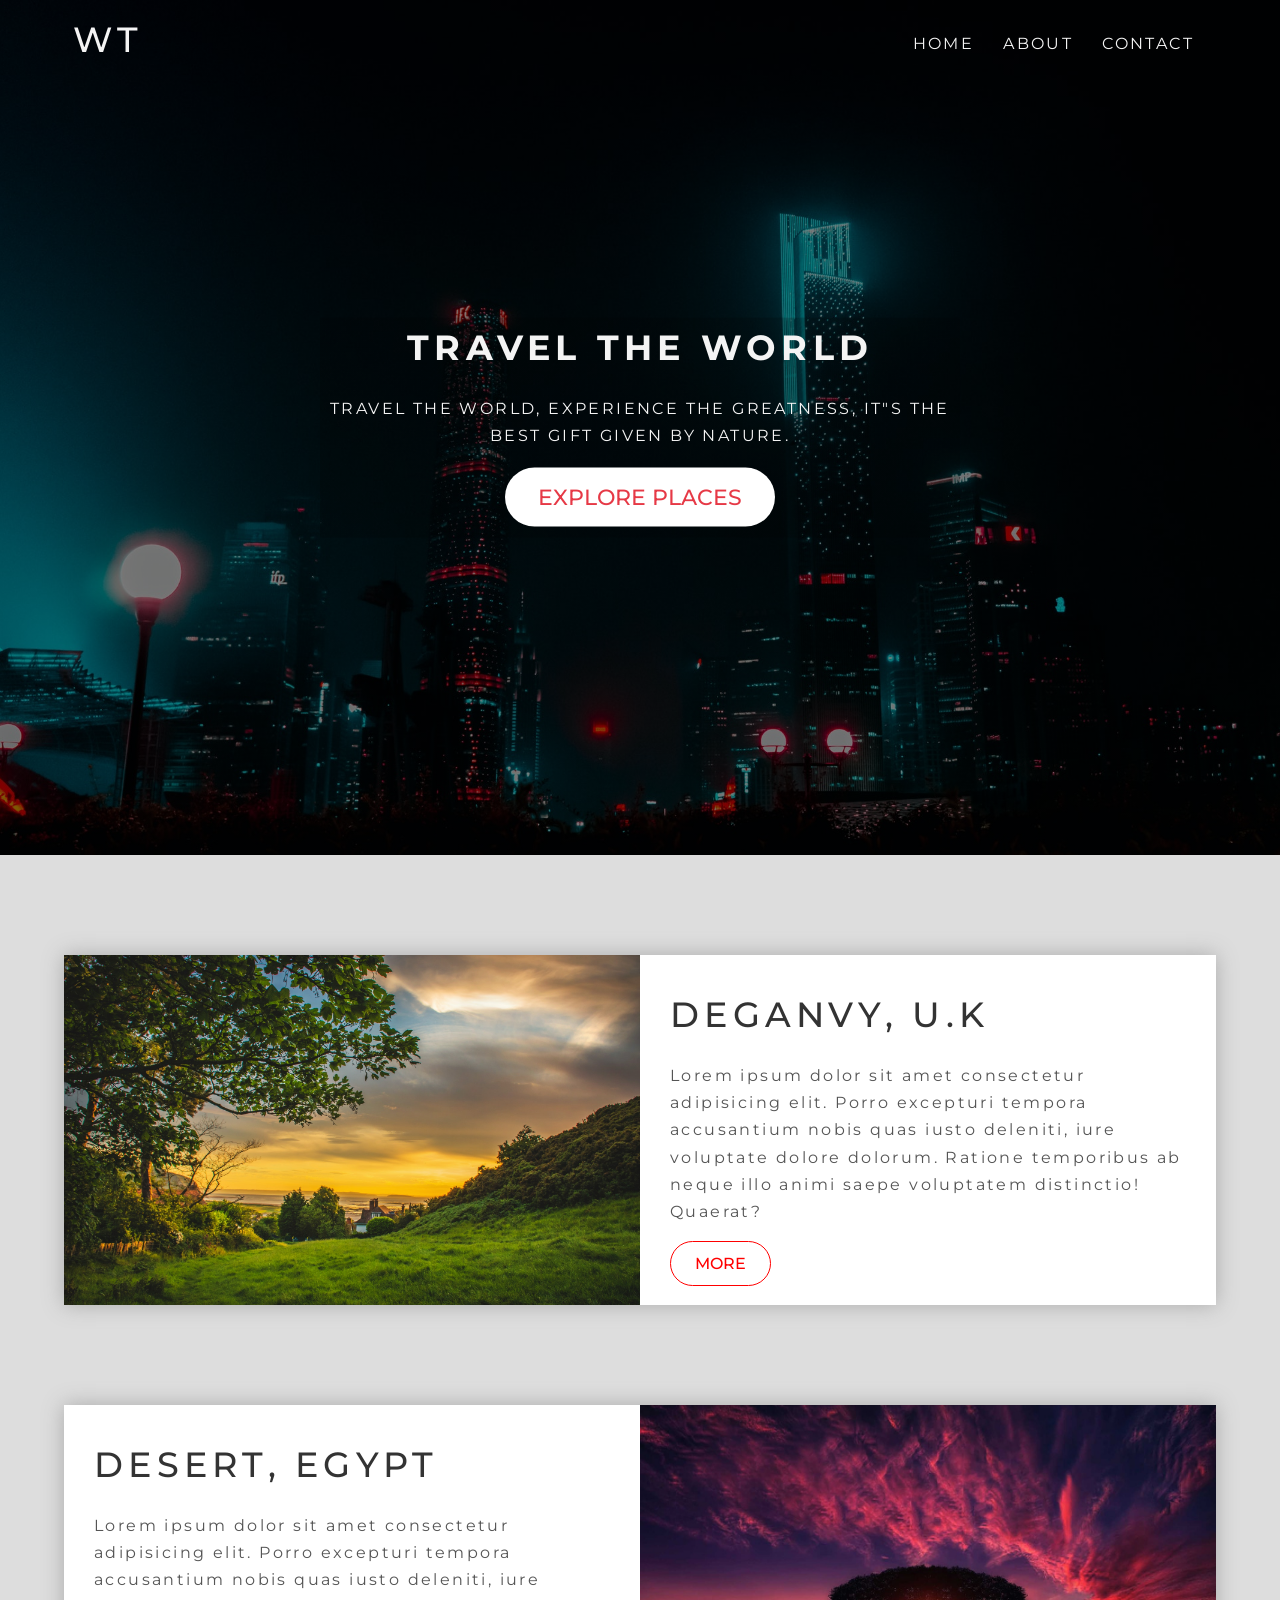
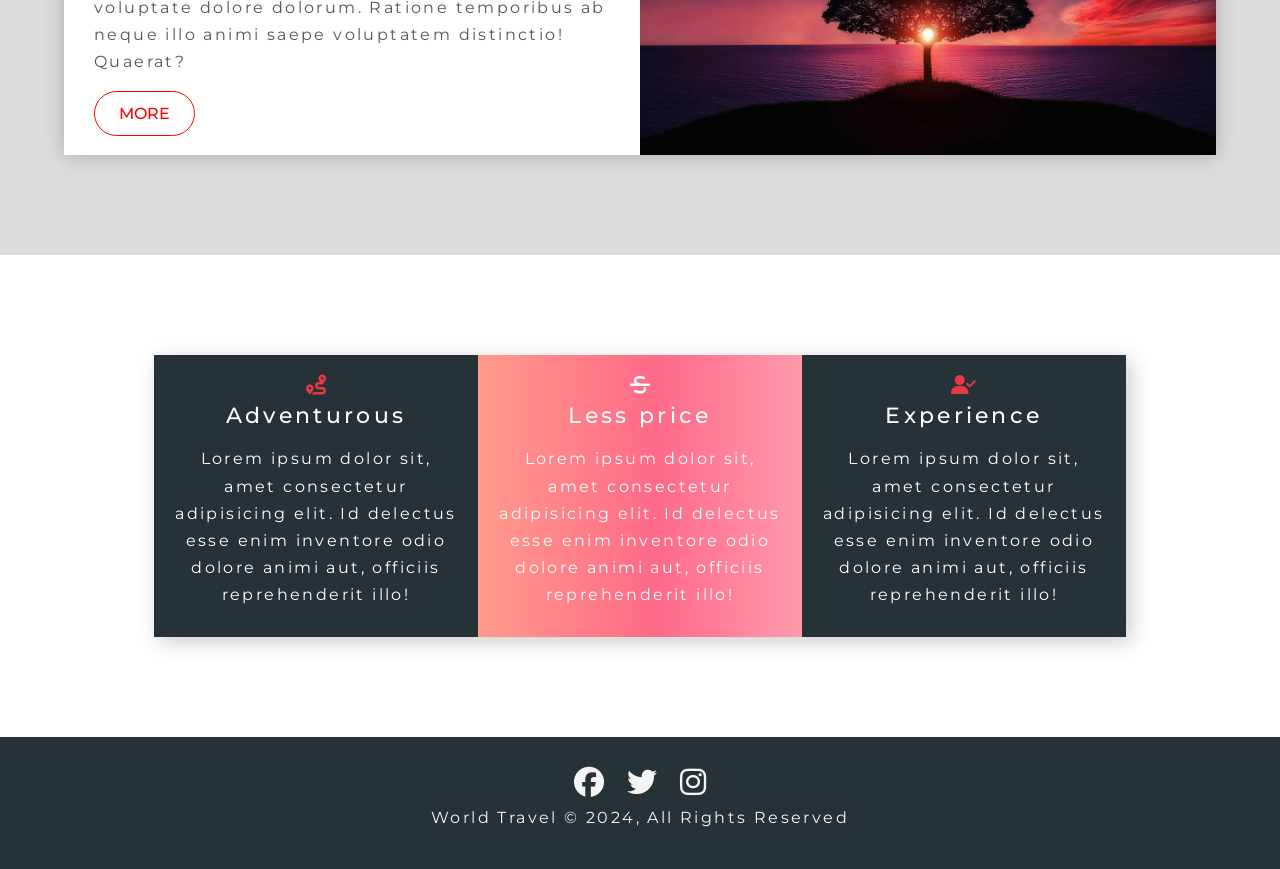
<file: index.html>
<!DOCTYPE html>
<html lang="en">
<head>
  <meta charset="UTF-8">
  <meta name="viewport" content="width=device-width, initial-scale=1.0">
  <title>TRAVEL WEBSITE | WELCOME</title>
  <link rel="stylesheet" href="./css/style.css">
  <link rel="stylesheet" href="https://cdnjs.cloudflare.com/ajax/libs/font-awesome/6.6.0/css/all.min.css" integrity="sha512-Kc323vGBEqzTmouAECnVceyQqyqdsSiqLQISBL29aUW4U/M7pSPA/gEUZQqv1cwx4OnYxTxve5UMg5GT6L4JJg==" crossorigin="anonymous" referrerpolicy="no-referrer" />
</head>
<body>
  <header class="header">
      <nav class="navbar">
        <div class="container">
          <h1 class="logo lg-heading text-light">WT</h1>
          <ul class="nav-items">
            <li class="nav-item"><a href="./index.html">Home</a></li>
            <li class="nav-item"><a href="./about.html">About</a></li>
            <li class="nav-item"><a href="./contact.html">Contact</a></li>
          </ul>
        </div>
        </nav>
        <div class="header-content">
          <h1 class="lg-heading text-light">
            Travel the world
          </h1>
          <p class="text-light">travel the world, experience the greatness, it"s the best gift given by nature.</p>
          <a href="#explore-places" class="btn btn-primary text-red md-heading">Explore Places</a>
        </div>
  </header>

  <section id="explore-places" class="showcase">
    <div class="container">
      <div class="row row1">
        <div class="img-box">
          <img src="./img/showcase-photo3.jpg" alt="">
        </div>
        <div class="text-box">
          <h2 class="lg-heading text-black">DEGANVY, U.K</h2>
          <p class="text-gray">Lorem ipsum dolor sit amet consectetur adipisicing elit. Porro excepturi tempora accusantium nobis quas iusto deleniti, iure voluptate dolore dolorum. Ratione temporibus ab neque illo animi saepe voluptatem distinctio! Quaerat?</p>
          <a href="/about.html" class="btn btn-secondary ">More</a>
        </div>
      </div>
      <div class="row row2">
        <div class="img-box">
          <img src="./img/showcase-photo1.jpg" alt="">
        </div>
        <div class="text-box">
          <h2 class="lg-heading text-black">DESERT, EGYPT</h2>
          <p class="text-gray">Lorem ipsum dolor sit amet consectetur adipisicing elit. Porro excepturi tempora accusantium nobis quas iusto deleniti, iure voluptate dolore dolorum. Ratione temporibus ab neque illo animi saepe voluptatem distinctio! Quaerat?</p>
          <a href="/about.html" class="btn btn-secondary ">More</a>
        </div>
      </div>
    </div>
  </section>

  <section class="features">
    <div class="container">
      <div class="box-wrapper">
        <div class="box box-1">
          <i class="fa-solid fa-route fa-2x text-red"></i>
          <h2 class="md-heading text-white">Adventurous</h2>
          <p>Lorem ipsum dolor sit, amet consectetur adipisicing elit. Id delectus esse enim inventore odio dolore animi aut, officiis reprehenderit illo!</p>
        </div>
        <div class="box box-2">
          <i class="fa-solid fa-strikethrough fa-2x"></i>
          <h2 class="md-heading text-white">Less price</h2>
          <p>Lorem ipsum dolor sit, amet consectetur adipisicing elit. Id delectus esse enim inventore odio dolore animi aut, officiis reprehenderit illo!</p>
        </div>
        <div class="box box-3">
          <i class="fa-solid fa-user-check fa-2x text-red"></i>
          <h2 class="md-heading text-white">Experience</h2>
          <p>Lorem ipsum dolor sit, amet consectetur adipisicing elit. Id delectus esse enim inventore odio dolore animi aut, officiis reprehenderit illo!</p>
        </div>
      </div>
    </div>
  </section>
  
  <footer class="footer">
    <div class="container">

      <div class="footer-info">
        <i class="fa-brands fa-facebook fa-3x text-light icons"></i>
        <i class="fa-brands fa-twitter fa-3x text-light icons"></i>
        <i class="fa-brands fa-instagram fa-3x text-light icons"></i>
        <p class="text-light">World Travel &copy; 2024, All Rights Reserved</p>
        
      </div>
    </div>
  </footer>
  
</body>
</html>

<!-- Project done by subham Sapkota -->
</file>
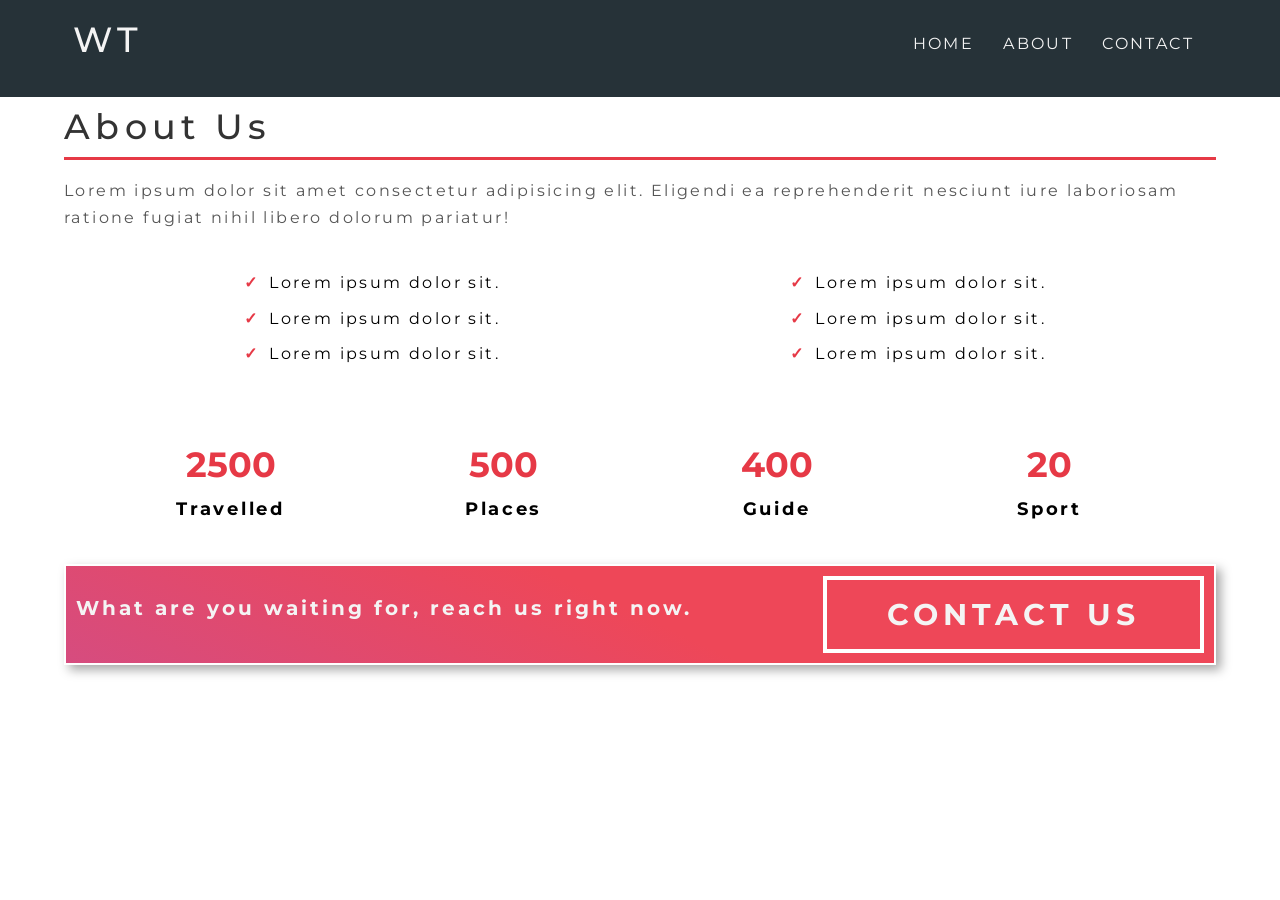
<file: about.html>
<!DOCTYPE html>
<html lang="en">
  <head>
    <meta charset="UTF-8">
    <meta name="viewport" content="width=device-width, initial-scale=1.0">
    <title>TRAVEL WEBSITE | WELCOME</title>
    <link rel="stylesheet" href="./css/style.css">
    <link rel="stylesheet" href="https://cdnjs.cloudflare.com/ajax/libs/font-awesome/6.6.0/css/all.min.css" integrity="sha512-Kc323vGBEqzTmouAECnVceyQqyqdsSiqLQISBL29aUW4U/M7pSPA/gEUZQqv1cwx4OnYxTxve5UMg5GT6L4JJg==" crossorigin="anonymous" referrerpolicy="no-referrer" />
  </head>
<body>
  <nav class="navbar bg-dark">
    <div class="container">
      <h1 class="logo lg-heading text-light">WT</h1>
      <ul class="nav-items">
        <li class="nav-item"><a href="./index.html">Home</a></li>
        <li class="nav-item"><a href="#l">About</a></li>
        <li class="nav-item"><a href="./contact.html">Contact</a></li>
      </ul>
    </div>
    </nav>

    <sectio class="about">
      <div class="container">
        <h2 class="lg-heading text-black about-heading">About Us</h2>
        <p class="text-gray">Lorem ipsum dolor sit amet consectetur adipisicing elit. Eligendi ea reprehenderit nesciunt iure laboriosam ratione fugiat nihil libero dolorum pariatur!</p>
        <div class="about-wrapper">
          <div class="left">
            <ul>
              <li>Lorem ipsum dolor sit.</li>
              <li>Lorem ipsum dolor sit.</li>
              <li>Lorem ipsum dolor sit.</li>
            </ul>
          </div>
          <div class="right">
            <ul>
              <li>Lorem ipsum dolor sit.</li>
              <li>Lorem ipsum dolor sit.</li>
              <li>Lorem ipsum dolor sit.</li>
            </ul>
          </div>
        </div>
        <div class="counts">
          <div class="counts-item travelled">
            <span class="lg-heading text-red">2500</span>
            <p class="light-gray">Travelled</p>
          </div>
          <div class="counts-item places">
            <span class="lg-heading text-red">500</span>
            <p class="light-gray">Places</p>
          </div>
          <div class="counts-item guide">
            <span class="lg-heading text-red">400</span>
            <p class="light-gray">Guide</p>
          </div>
          <div class="counts-item sport">
            <span class="lg-heading text-red">20</span>
            <p class="light-gray">Sport</p>
          </div>
        </div>

        <div class="cta-banner">
          <div class="cta-banner-left">
            <p class="cta-line text-light">What are you waiting for, reach us right now. 
            </p>
          </div>
          <div class="cta-banner-right">
            <a href="./contact.html" class="btn-cta text-light">CONTACT US</a>
          </div>
        </div>
      </div>
    </section>
</body>
</html>
</file>
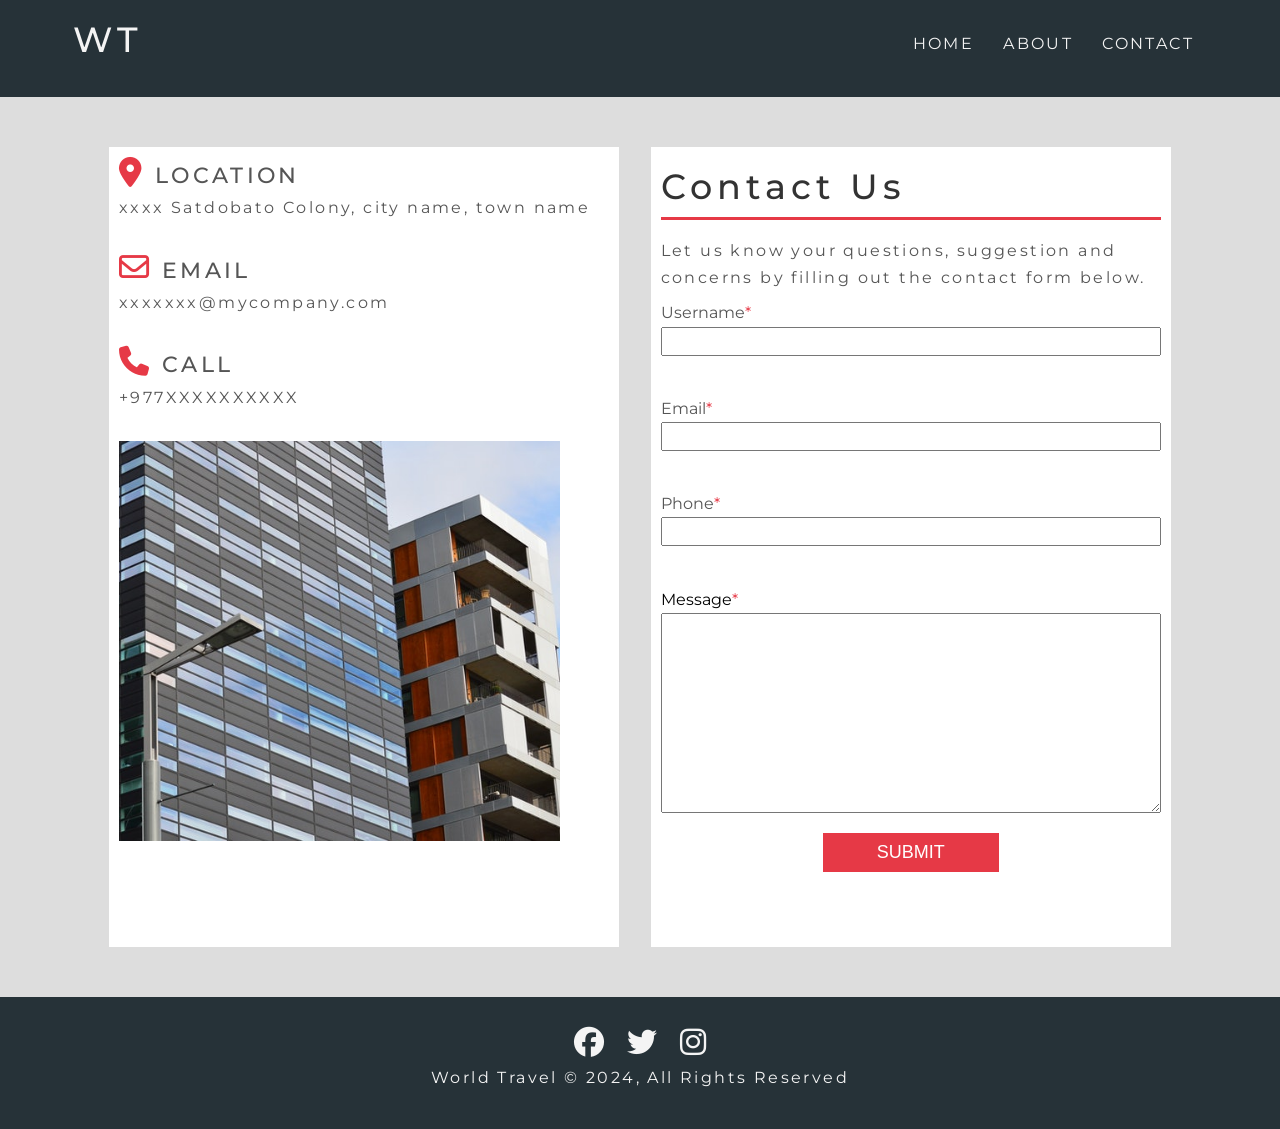
<file: contact.html>
<!DOCTYPE html>
<html lang="en">
  <head>
    <meta charset="UTF-8" />
    <meta name="viewport" content="width=device-width, initial-scale=1.0" />
    <title>TRAVEL WEBSITE | WELCOME</title>
    <link rel="stylesheet" href="./css/style.css" />
    <link
      rel="stylesheet"
      href="https://cdnjs.cloudflare.com/ajax/libs/font-awesome/6.6.0/css/all.min.css"
      integrity="sha512-Kc323vGBEqzTmouAECnVceyQqyqdsSiqLQISBL29aUW4U/M7pSPA/gEUZQqv1cwx4OnYxTxve5UMg5GT6L4JJg=="
      crossorigin="anonymous"
      referrerpolicy="no-referrer"
    />
  </head>
  <body>
    <nav class="navbar bg-dark">
      <div class="container">
        <h1 class="logo lg-heading text-light">WT</h1>
        <ul class="nav-items">
          <li class="nav-item"><a href="./index.html">Home</a></li>
          <li class="nav-item"><a href="./about.html">About</a></li>
          <li class="nav-item"><a href="#">Contact</a></li>
        </ul>
      </div>
    </nav>

    <section class="contact-form">
      <div class="container">
        <div class="contact-form-wrapper">
          <div class="contact-info">
            <div class="address-group">
              <i class="fa-solid fa-location-dot fa-3x text-red"></i>
            <h1 class="md-heading text-gray contact-inline">
              LOCATION </h1>
              <p class="text-gray">
                xxxx Satdobato Colony, city name, town name
              </p>
            </div>

            <div class="address-group">

              <i class="fa-regular fa-envelope fa-3x text-red"></i>
              <h1 class="md-heading text-gray contact-inline">EMAIL</h1>
              <p class="text-gray">xxxxxxx@mycompany.com</p>
            </div>

            <div class="address-group">
              <i class="fa-solid fa-phone fa-3x text-red"></i>
              <h1 class="md-heading text-gray contact-inline">CALL</h1>
              <p class="text-gray">+977XXXXXXXXXX</p>

            </div>

            <img src="./img/company-img.jpg" alt="Company Image"/>
          </div>

          <div class="contact-form-user">
            <h1 class="lg-heading text-black contact-form-heading">
              Contact Us
            </h1>
            <p class="text-gray">
              Let us know your questions, suggestion and concerns by filling out
              the contact form below.
            </p>

            <form action="" class="user-form">
              <div class="form-group">
                  <label for="username" class="text-gray">Username</label>
                <input type="text" id="username">
                <br> <br>
              </div>
              <div class="form-group">
                  <label for="Email" class="text-gray">Email</label>
                <input type="email" id="Email">
                <br><br>
              </div>
              <div class="form-group">
                  <label for="Phone" class="text-gray">Phone</label>
                <input type="Phone" id="Phone">
                <br><br>
              </div>
                <div                                          q class="form-group">
                  <label                          for="Message">Message</label>
                      <textarea  id="Message"></textarea>
                </div>
                <button type="submit" class="form-btn">Submit</button>
            </form>
          </div>
        </div>
      </div>
    </section>

    <footer class="footer">
      <div class="container">
  
        <div class="footer-info">
          <i class="fa-brands fa-facebook fa-3x text-light icons"></i>
          <i class="fa-brands fa-twitter fa-3x text-light icons"></i>
          <i class="fa-brands fa-instagram fa-3x text-light icons"></i>
          <p class="text-light">World Travel &copy; 2024, All Rights Reserved</p>
          
        </div>
      </div>
    </footer>
  </body>
</html>
</file>
<file: css/style.css>
@import url("https://fonts.googleapis.com/css2?family=Montserrat:wght@0,100..900;1,100..900&display=swap");

* {
  margin: 0;
  padding: 0;
  box-sizing: border-box;
}

/* ######## html element styling ########## */
html {
  /* font-size: 10px; */
  font-size: 62.5%;
  scroll-behavior: smooth;
}

body {
  font-family: "Montserrat", sans-serif;
  line-height: 1.7;
}

ul li {
  list-style-type: none;
}

a {
  font-size: 1.6rem;
  text-decoration: none;
}

p,
li {
  font-size: 1.6rem;
  margin-bottom: 0.5em;
  letter-spacing: 0.15em;
}

h1,
h2,
h3 {
  margin-bottom: 0.5em;
  letter-spacing: 0.15em;
  font-weight: 500;
}

/* ################### utility classes ########  */

.container {
  max-width: 1200px;
  width: 90%;
  margin: 0px auto;
}

.lg-heading {
  font-size: 3.5rem;
}

.md-heading {
  font-size: 2.2rem;
}

.text-red {
  color: #e63946;
}

.text-light {
  color: #f4f4f4;
}

.text-black {
  color: #333;
}

.text-gray {
  color: #555;
}

.bg-dark {
  background: #263238;
}

.btn {
  display: inline-block;
  padding: 0.5em 1.5em;
  font-weight: 500;
  text-transform: uppercase;
  margin: 0.5em 0;
  cursor: pointer;
}

.btn-primary {
  background: #fff;
  border-radius: 10em;
}
.btn-primary:hover {
  background: #ddd;
}
.btn-secondary {
  background: #fff;
  border-radius: 10em;
  border: 0.1em solid red;
  color: red;
}

.btn-secondary:hover {
  background: #fcf3f2;
}

.contact-inline {
  display: inline;
  margin-left: 1rem;
}
/* .row .img-box img:hover{
  width: 110%;
  cursor: pointer;
  transition: 0.4s ease-in;
} */

/* ######### header styling ####### */

.header {
  position: relative;
  height: 95vh;
  background: linear-gradient(rgba(0, 0, 0, 0.5), rgba(0, 0, 0, 0.5)),
    url("../img/header-image.jpg");
  background-position: center;
  background-size: cover;
  background-repeat: no-repeat;
}

.navbar {
  padding: 1rem;
}

.navbar a:link,
.navbar a:visited {
  color: #f4f4f4;
}

.navbar a {
  padding: 0.3rem;
}

.navbar a:hover {
  border-bottom: 1px solid #fff;
}

.navbar .logo {
  float: left;
}

.navbar .logo:hover {
  color: #ebbbb4;
  cursor: pointer;
  transition: 0.3s ease-in;
}
.navbar .nav-items {
  float: right;
  margin-top: 1rem;
}

.navbar .nav-item {
  display: inline-block;
  padding: 1rem;
  text-transform: uppercase;
}

.navbar::after {
  content: "";
  display: block;
  clear: both;
}

/* ####### header content styling    ##### */
.header-content {
  /* border: 2px solid red; */
  text-align: center;
  position: absolute;
  top: 50%;
  left: 50%;
  transform: translate(-50%, -50%);
  background: linear-gradient(rgba(0, 0, 0, 0.2), rgba(0, 0, 0, 0.2));
}
.header-content h1 {
  text-transform: uppercase;
  font-weight: 700;
}

.header-content p {
  text-transform: uppercase;
  /* font-size: 1.3rem; */
}

/* ######### Showcase section styling ######## */

.showcase {
  background: #ddd;
  padding: 10rem 0;
}

.row {
  height: 350px;
  background: #fff;
  box-shadow: 0px 0px 20px 0px #aaa;
}

.row1 {
  margin-bottom: 10rem;
}

.row1 .img-box,
.row2 .text-box {
  float: left;
  width: 50%;
  /* text-align: center; */
}
.row1 .text-box,
.row2 .img-box {
  float: right;
  width: 50%;
}

.row .img-box {
  height: 100%;
}

.row .text-box {
  padding: 3rem;
}

.row .img-box img {
  display: inline-block;
  /* margin: 1em; */
  width: 100%;
  height: 100%;
  /* object-position: center; */
  object-fit: cover;
}

.row::after {
  content: "";
  display: block;
  clear: both;
}

/* ############ Feature Section Styling ####### */

.features {
  padding: 10rem;
  /* background: #ddd; */
}
.box-wrapper {
  /* border: 2px solid green; */
  box-shadow: 5px 5px 20px 0px rgba(0, 0, 0, 0.2);
}
.box {
  width: 33.33%;
  float: left;
  /* border: 2px solid black; */
  padding: 2rem;
  text-align: center;
}

.box-1,
.box-3 {
  background: #263238;
  color: #fff;
}

.box-2 {
  background: linear-gradient(90deg, #ff9a8b 0%, #ff6a88 55%, #ff99ac 100%);
  color: #fff;
}

.box:hover{
  border: 4px solid green;
  transition: 0.3s ease-in;
}

.box-wrapper::after {
  content: "";
  display: block;
  clear: both;
}

/* ######## Footer Section Styling ########### */

.footer {
  background: #263238;
  padding: 3rem;
  text-align: center;
}

.footer .footer-info .icons {
  margin: 0 1rem;
  margin-bottom: 0.7rem;
}
.footer .footer-info .icons:hover {
  color: rgb(81, 81, 192);
  transition: 0.5s ease-in-out;
}

/* ############# ABOUT PAGE STYLING ########### */

.about {
  padding: 5rem 0;
}

.about-heading::after {
  content: "";
  display: block;
  border-bottom: 3px solid #e63946;
  width: 100%;
}

/* ######## About Wrapper Styling ######## */

.about-wrapper {
  /* border: 2px solid red; */
  text-align: center;
  padding: 3rem;
}
.about-wrapper .left {
  width: 50%;
  float: left;
}
.about-wrapper .right {
  width: 50%;
  float: right;
}

.about-wrapper li::before {
  content: "\2713";
  color: #e63946;
  font-weight: bold;
  padding: 1rem;
}

.about-wrapper::after {
  content: "";
  display: block;
  clear: both;
}

/* ############ Count Styling ######### */

.counts {
  margin: 3rem;
  text-align: center;
  /* border: 2px solid red; */
  /* font-weight: bold; */
}

.counts-item {
  float: left;
  width: 25%;
}

.counts::after {
  content: "";
  display: block;
  clear: both;
}

.counts span {
  font-weight: 700;
}

.counts p {
  font-weight: 700;
  font-size: 1.8rem;
}

.cta-banner {
  background: linear-gradient(25deg, #d64c7f, #ee4758 50%);
  padding: 1em;
  border: 2px solid white;
  box-shadow: 5px 5px 10px #00000057;
  margin-top: 3rem;
}

.cta-banner-left {
  float: left;
  width: 60%;
  font-size: 2rem;
  font-weight: 700;
}
.cta-banner-right {
  float: right;
  width: 40%;
  text-align: right;
}

.cta-line {
  font-weight: 700;
  font-size: 2rem;
  margin-top: 1.5rem;
}

.btn-cta {
  text-align: center;
  display: inline-block;
  font-weight: 700;
  font-size: 3rem;
  border: 4px solid white;
  padding: 0.3em 2em;
  letter-spacing: 0.5rem;
  text-transform: uppercase;
}
.cta-banner::after {
  content: "";
  display: block;
  clear: both;
}

/* ############## CONTACT US PAGE STYLING ######### */
.contact-form {
  padding: 5rem;
  background: #ddd;
}


.contact-form-wrapper .contact-info {
  height: 800px;
  width: 48%;
  float: left;
  /* border: 2px solid gray; */
  background: #fff;
  padding: 1rem;
}

.contact-form-wrapper .address-group{
  margin-bottom: 3rem;
}

.contact-form-wrapper .contact-info img{
  max-width: 90%;
  max-height: 80%;
  min-height: 40rem;
  object-fit: cover;
  object-position: right;
}
 
/* ########## FORM STYLING ######### */
.contact-form-wrapper .contact-form-user {
  height: 800px;
  font-size: 1.6rem;
  width: 49%;
  float: right;
  /* border: 2px solid rgb(44, 120, 69); */
  background: #fff;
  padding: 1rem;
}

.contact-form-heading::after {
  content: "";
  display: block;
  border-bottom: 3px solid #e63946;
  width: 100%;
}

.contact-form label{
  display: block;
}

.contact-form-wrapper .user-form input{
  padding: 0.5rem;
  width: 100%;
}

.contact-form-wrapper .user-form .form-group{
  margin-bottom: 1.2rem;
}

.contact-form-wrapper .user-form label::after{
  content: '*';
  color: #e63946;
}

.contact-form-wrapper .user-form textarea{
  width: 100%;
  height: 200px;
  padding: 1rem;
}

.form-btn{
  display: block;
  margin: 0 auto;
  padding: 0.5em 3em;
  font-size: 1.8rem;
  text-transform: uppercase;
  background: #e63946;
  color: #fff;
  outline: none;
  border: none;
  cursor: pointer;
}
.contact-form-wrapper::after {
  content: "";
  display: block;
  clear: both;
}



/* .contact-info .icons {
  display: inline;
  color: red;
} */
</file>
